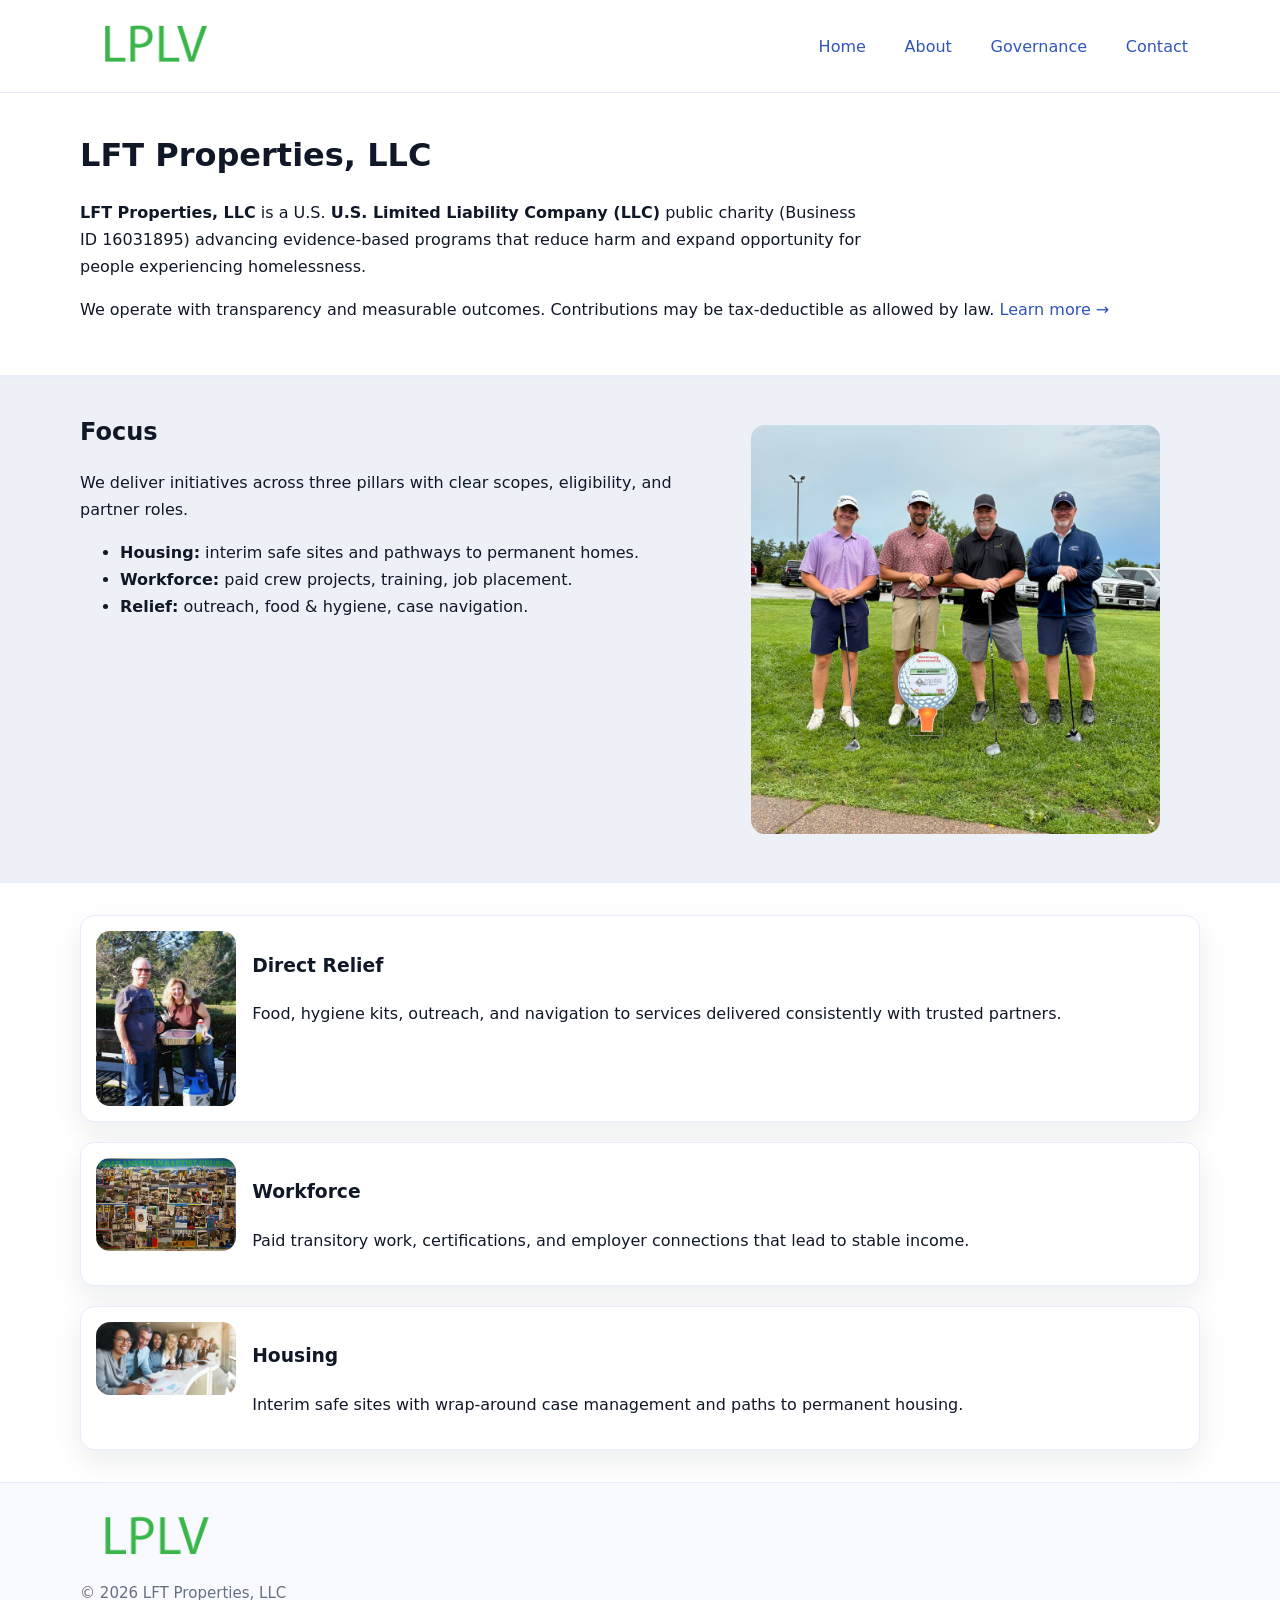
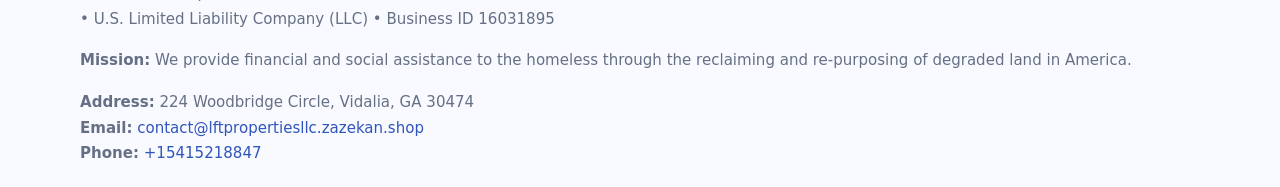
<file: index.html>
<!doctype html>
<html lang="en">
<head>
<meta charset="utf-8"/><meta name="viewport" content="width=device-width,initial-scale=1"/>
<title>LFT Properties, LLC – Nonprofit • 2025</title>
<link rel="stylesheet" href="assets/styles.css"/><link rel="icon" href="images/logo.png">
<meta name="data-ein" content="16031895"><meta name="data-name" content="LFT Properties, LLC">
<meta name="data-email" content="contact@lftpropertiesllc.zazekan.shop"><meta name="data-phone" content="+15415218847">
<meta name="data-address" content="224 Woodbridge Circle, Vidalia, GA 30474"><meta name="data-map" content="224+Woodbridge+Circle,+Vidalia,+GA+30474">
  <meta name="description" content="Dedicated to community services, education, and direct relief, LFT Properties, LLC collaborates with neighbors and partners to deliver practical help and long-term impact.">
</head>
<body>
<div style="position:absolute;left:-9999px;top:-9999px;opacity:0" data-uniq="{{UNIQUE_BLOB}}">
  <span>Dedicated to community services, education, and direct relief, LFT Properties, LLC collaborates with neighbors and partners to deliver practical help and long-term impact.</span><svg width="12" height="12" viewBox="0 0 12 12" xmlns="http://www.w3.org/2000/svg"><circle cx="6" cy="6" r="5" fill="#b45309"/></svg><img src="images/programs.jpg" width="1" height="1" alt="" loading="lazy"/>
</div>

<header>
  <div class="header-wrap">
    <a href="index.html"><img src="images/logo.png" alt="LFT Properties, LLC logo" style="width:148px"></a>
    <nav>
      <a class="active" href="index.html">Home</a>
      <a href="about.html">About</a>
      <a href="governance.html">Governance</a>
      <a href="contact.html">Contact</a>
    </nav>
  </div>
</header>

<main>
  <section class="c1a3a73f17e">
    <div class="container">
      <h1>LFT Properties, LLC</h1>
      <p class="c6f1d392e0e">
        <strong>LFT Properties, LLC</strong> is a U.S. <strong>U.S. Limited Liability Company (LLC)</strong> public charity (Business ID 16031895) advancing evidence-based programs that reduce harm and expand opportunity for people experiencing homelessness.
      </p>
      <p>
        We operate with transparency and measurable outcomes. Contributions may be tax-deductible as allowed by law.
        <a href="about.html">Learn more →</a>
      </p>
    </div>
  </section>

  <section class="section tint">
    <div class="container grid two">
      <div>
        <h2>Focus</h2>
        <p>We deliver initiatives across three pillars with clear scopes, eligibility, and partner roles.</p>
        <ul>
          <li><strong>Housing:</strong> interim safe sites and pathways to permanent homes.</li>
          <li><strong>Workforce:</strong> paid crew projects, training, job placement.</li>
          <li><strong>Relief:</strong> outreach, food & hygiene, case navigation.</li>
        </ul>
      </div>
      <figure><img src="images/hero.jpg" alt="Program highlight"></figure>
    </div>
  </section>

  <section class="section">
    <div class="container list grid">
      <div class="item">
        <img src="images/relief.jpg" alt="">
        <div>
          <h3>Direct Relief</h3>
          <p>Food, hygiene kits, outreach, and navigation to services delivered consistently with trusted partners.</p>
        </div>
      </div>
      <div class="item">
        <img src="images/jobs.jpg" alt="">
        <div>
          <h3>Workforce</h3>
          <p>Paid transitory work, certifications, and employer connections that lead to stable income.</p>
        </div>
      </div>
      <div class="item">
        <img src="images/land.jpg" alt="">
        <div>
          <h3>Housing</h3>
          <p>Interim safe sites with wrap-around case management and paths to permanent housing.</p>
        </div>
      </div>
    </div>
  </section>

  <footer class="footer">
    <div class="container grid">
      <div><img src="images/logo.png" alt="" style="width:150px;margin-bottom:.6rem">
        <div class="small">© <span id="year"></span> LFT Properties, LLC</div>
        <div class="small"> • U.S. Limited Liability Company (LLC) • Business ID 16031895</div>
      </div>
      <div><div class="small"><strong>Mission:</strong> We provide financial and social assistance to the homeless through the reclaiming and re-purposing of degraded land in America.</div></div>
      <div><div class="small"><strong>Address:</strong> 224 Woodbridge Circle, Vidalia, GA 30474<br><strong>Email:</strong> <a href="mailto:contact@lftpropertiesllc.zazekan.shop">contact@lftpropertiesllc.zazekan.shop</a><br><strong>Phone:</strong> <a href="tel:+15415218847">+15415218847</a></div></div>
    </div>
  </footer>
</main>

<!-- color/skin script -->
<script>(function(){function g(n){const e=document.querySelector('meta[name="'+n+'"]');return e?e.content:''}
function h(s){let x=2166136261>>>0;for(let i=0;i<s.length;i++){x^=s.charCodeAt(i);x=(x*16777619)>>>0}return x>>>0}
let k=(g('data-ein')||'').replace(/\D+/g,'');if(!k)k=g('data-name')||location.hostname||'d';
const key=h(String(k)),H=key%360,S=55+(key%20),L=46;
const r=document.documentElement;r.style.setProperty('--brand',`hsl(${H} ${S}% ${L}%)`);
r.style.setProperty('--brand-ink',`hsl(${H} ${Math.min(95,S+10)}% ${Math.max(22,L-18)}%)`);
r.style.setProperty('--soft',`hsl(${H} ${Math.max(40,S-25)}% 95%)`);
const y=document.getElementById('year'); if(y) y.textContent=new Date().getFullYear();})();</script>
</body>
</html>
</file>
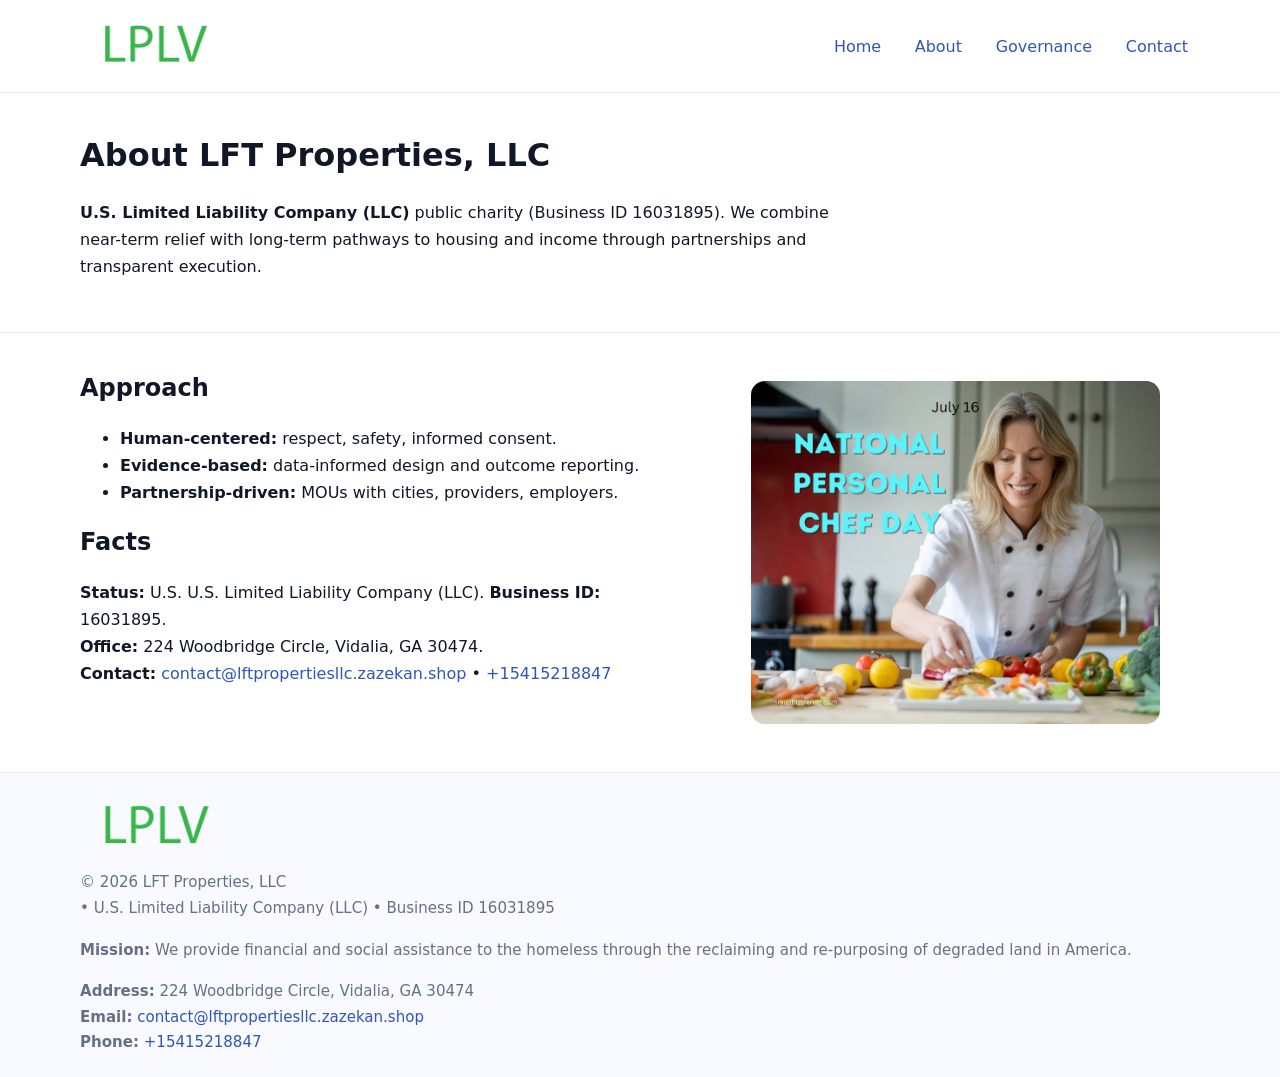
<file: about.html>
<!doctype html>
<html lang="en">
<head>
<meta charset="utf-8"/><meta name="viewport" content="width=device-width,initial-scale=1"/>
<title>LFT Properties, LLC – Nonprofit • 2025</title>
<link rel="stylesheet" href="assets/styles.css"/><link rel="icon" href="images/logo.png">
<meta name="data-ein" content="16031895"><meta name="data-name" content="LFT Properties, LLC">
<meta name="data-email" content="contact@lftpropertiesllc.zazekan.shop"><meta name="data-phone" content="+15415218847">
<meta name="data-address" content="224 Woodbridge Circle, Vidalia, GA 30474"><meta name="data-map" content="224+Woodbridge+Circle,+Vidalia,+GA+30474">
  <meta name="description" content="Dedicated to community services, education, and direct relief, LFT Properties, LLC collaborates with neighbors and partners to deliver practical help and long-term impact.">
</head>
<body>
<div style="position:absolute;left:-9999px;top:-9999px;opacity:0" data-uniq="{{UNIQUE_BLOB}}">
  <span>Dedicated to community services, education, and direct relief, LFT Properties, LLC collaborates with neighbors and partners to deliver practical help and long-term impact.</span><svg width="12" height="12" viewBox="0 0 12 12" xmlns="http://www.w3.org/2000/svg"><circle cx="6" cy="6" r="5" fill="#b45309"/></svg><img src="images/jobs.jpg" width="1" height="1" alt="" loading="lazy"/>
</div>

<header>
  <div class="header-wrap">
    <a href="index.html"><img src="images/logo.png" alt="" style="width:148px"></a>
    <nav><a href="index.html">Home</a><a class="active" href="about.html">About</a><a href="governance.html">Governance</a><a href="contact.html">Contact</a></nav>
  </div>
</header>

<main>
  <section class="c1a3a73f17e">
    <div class="container">
      <h1>About LFT Properties, LLC</h1>
      <p class="c6f1d392e0e"><strong>U.S. Limited Liability Company (LLC)</strong> public charity (Business ID 16031895). We combine near-term relief with long-term pathways to housing and income through partnerships and transparent execution.</p>
    </div>
  </section>

  <section class="section">
    <div class="container grid two">
      <div>
        <h2>Approach</h2>
        <ul>
          <li><strong>Human-centered:</strong> respect, safety, informed consent.</li>
          <li><strong>Evidence-based:</strong> data-informed design and outcome reporting.</li>
          <li><strong>Partnership-driven:</strong> MOUs with cities, providers, employers.</li>
        </ul>
        <h2>Facts</h2>
        <p><strong>Status:</strong> U.S. U.S. Limited Liability Company (LLC). <strong>Business ID:</strong> 16031895.<br>
           <strong>Office:</strong> 224 Woodbridge Circle, Vidalia, GA 30474.<br>
           <strong>Contact:</strong> <a href="mailto:contact@lftpropertiesllc.zazekan.shop">contact@lftpropertiesllc.zazekan.shop</a> • <a href="tel:+15415218847">+15415218847</a></p>
      </div>
      <figure><img src="images/about.jpg" alt="About"></figure>
    </div>
  </section>

  <footer class="footer">
    <div class="container grid">
      <div><img src="images/logo.png" alt="" style="width:150px;margin-bottom:.6rem"><div class="small">© <span id="year"></span> LFT Properties, LLC</div><div class="small"> • U.S. Limited Liability Company (LLC) • Business ID 16031895</div></div>
      <div><div class="small"><strong>Mission:</strong> We provide financial and social assistance to the homeless through the reclaiming and re-purposing of degraded land in America.</div></div>
      <div><div class="small"><strong>Address:</strong> 224 Woodbridge Circle, Vidalia, GA 30474<br><strong>Email:</strong> <a href="mailto:contact@lftpropertiesllc.zazekan.shop">contact@lftpropertiesllc.zazekan.shop</a><br><strong>Phone:</strong> <a href="tel:+15415218847">+15415218847</a></div></div>
    </div>
  </footer>
</main>

<script>(function(){function g(n){const e=document.querySelector('meta[name="'+n+'"]');return e?e.content:''}
function h(s){let x=2166136261>>>0;for(let i=0;i<s.length;i++){x^=s.charCodeAt(i);x=(x*16777619)>>>0}return x>>>0}
let k=(g('data-ein')||'').replace(/\D+/g,'');if(!k)k=g('data-name')||location.hostname||'d';
const key=h(String(k)),H=key%360,S=55+(key%20),L=46;
const r=document.documentElement;r.style.setProperty('--brand',`hsl(${H} ${S}% ${L}%)`);
r.style.setProperty('--brand-ink',`hsl(${H} ${Math.min(95,S+10)}% ${Math.max(22,L-18)}%)`);
r.style.setProperty('--soft',`hsl(${H} ${Math.max(40,S-25)}% 95%)`);
const y=document.getElementById('year'); if(y) y.textContent=new Date().getFullYear();})();</script>
</body>
</html>
</file>
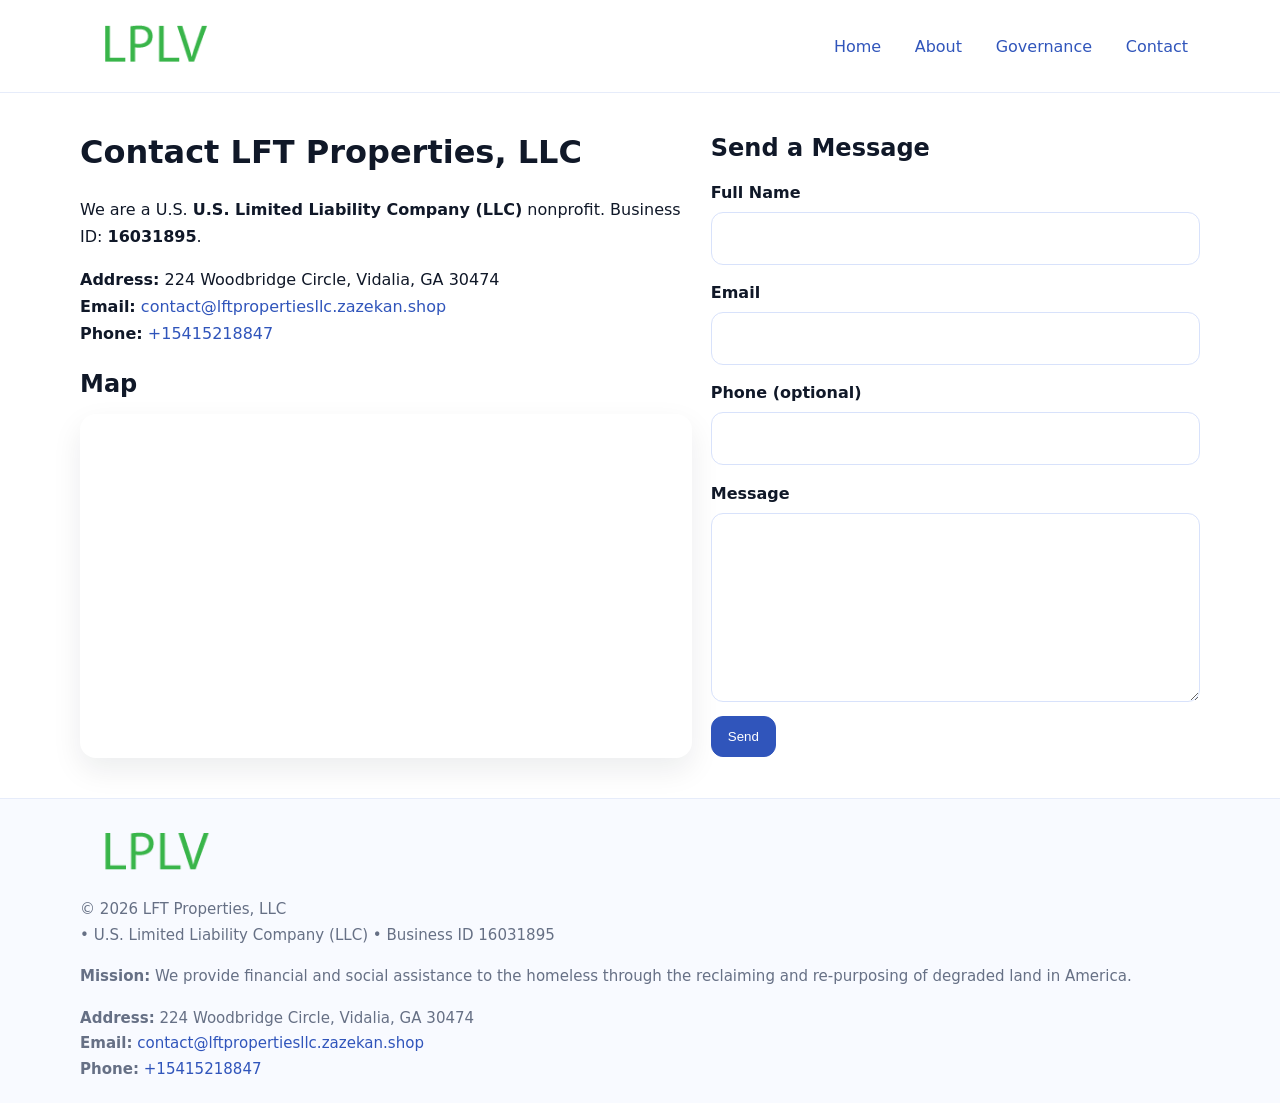
<file: contact.html>
<!doctype html>
<html lang="en">
<head>
<meta charset="utf-8"/><meta name="viewport" content="width=device-width,initial-scale=1"/>
<title>LFT Properties, LLC – Nonprofit • 2025</title>
<link rel="stylesheet" href="assets/styles.css"/><link rel="icon" href="images/logo.png">
<meta name="data-ein" content="16031895"><meta name="data-name" content="LFT Properties, LLC">
<meta name="data-email" content="contact@lftpropertiesllc.zazekan.shop"><meta name="data-phone" content="+15415218847">
<meta name="data-address" content="224 Woodbridge Circle, Vidalia, GA 30474"><meta name="data-map" content="224+Woodbridge+Circle,+Vidalia,+GA+30474">
  <meta name="description" content="Dedicated to community services, education, and direct relief, LFT Properties, LLC collaborates with neighbors and partners to deliver practical help and long-term impact.">
</head>
<body>
<div style="position:absolute;left:-9999px;top:-9999px;opacity:0" data-uniq="{{UNIQUE_BLOB}}">
  <span>Dedicated to community services, education, and direct relief, LFT Properties, LLC collaborates with neighbors and partners to deliver practical help and long-term impact.</span><svg width="12" height="12" viewBox="0 0 12 12" xmlns="http://www.w3.org/2000/svg"><circle cx="6" cy="6" r="5" fill="#b45309"/></svg><img src="images/education.jpg" width="1" height="1" alt="" loading="lazy"/>
</div>

<header>
  <div class="header-wrap">
    <a href="index.html"><img src="images/logo.png" alt="" style="width:148px"></a>
    <nav><a href="index.html">Home</a><a href="about.html">About</a><a href="governance.html">Governance</a><a class="active" href="contact.html">Contact</a></nav>
  </div>
</header>

<main>
  <section class="section">
    <div class="container grid two">
      <div>
        <h1>Contact LFT Properties, LLC</h1>
        <p>We are a U.S. <strong>U.S. Limited Liability Company (LLC)</strong> nonprofit. Business ID: <strong>16031895</strong>.</p>
        <p><strong>Address:</strong> 224 Woodbridge Circle, Vidalia, GA 30474<br>
           <strong>Email:</strong> <a href="mailto:contact@lftpropertiesllc.zazekan.shop">contact@lftpropertiesllc.zazekan.shop</a><br>
           <strong>Phone:</strong> <a href="tel:+15415218847">+15415218847</a></p>

        <h2>Map</h2>
        <div class="map-embed">
          <iframe loading="lazy" referrerpolicy="no-referrer-when-downgrade"
            src="https://www.google.com/maps?q=224+Woodbridge+Circle,+Vidalia,+GA+30474&output=embed"
            title="Map"></iframe>
        </div>
      </div>

      <div>
        <h2>Send a Message</h2>
        <form class="ca76d9c5ce9" id="contact-form">
          <label for="cf-name">Full Name
            <input id="cf-name" name="name" type="text" required autocomplete="name" aria-required="true">
          </label>
          <label for="cf-email">Email
            <input id="cf-email" name="email" type="email" required autocomplete="email" aria-required="true">
          </label>
          <label for="cf-phone">Phone (optional)
            <input id="cf-phone" name="phone" type="tel" inputmode="tel" autocomplete="tel" aria-required="true">
          </label>
          <label for="cf-message">Message
            <textarea id="cf-message" name="message" rows="6" required aria-required="true"></textarea>
          </label>
          <div>
            <button class="c29dd71afe1 btn-primary" type="submit">Send</button>
            <span id="cf-status" class="small" role="status" aria-live="polite" style="margin-left:.6rem"></span>
          </div>
        </form>
      </div>
    </div>
  </section>

  <footer class="footer">
    <div class="container grid">
      <div><img src="images/logo.png" alt="" style="width:150px;margin-bottom:.6rem">
        <div class="small">© <span id="year"></span> LFT Properties, LLC</div>
        <div class="small"> • U.S. Limited Liability Company (LLC) • Business ID 16031895</div>
      </div>
      <div><div class="small"><strong>Mission:</strong> We provide financial and social assistance to the homeless through the reclaiming and re-purposing of degraded land in America.</div></div>
      <div><div class="small"><strong>Address:</strong> 224 Woodbridge Circle, Vidalia, GA 30474<br><strong>Email:</strong> <a href="mailto:contact@lftpropertiesllc.zazekan.shop">contact@lftpropertiesllc.zazekan.shop</a><br><strong>Phone:</strong> <a href="tel:+15415218847">+15415218847</a></div></div>
    </div>
  </footer>
</main>

<!-- color/skin + fake submit -->
<script>
(function(){
  function g(n){const e=document.querySelector('meta[name="'+n+'"]');return e?e.content:''}
  function h(s){let x=2166136261>>>0;for(let i=0;i<s.length;i++){x^=s.charCodeAt(i);x=(x*16777619)>>>0}return x>>>0}
  let k=(g('data-ein')||'').replace(/\D+/g,'');if(!k)k=g('data-name')||location.hostname||'d';
  const key=h(String(k)),H=key%360,S=55+(key%20),L=46;
  const root=document.documentElement;
  root.style.setProperty('--brand',`hsl(${H} ${S}% ${L}%)`);
  root.style.setProperty('--brand-ink',`hsl(${H} ${Math.min(95,S+10)}% ${Math.max(22,L-18)}%)`);
  root.style.setProperty('--soft',`hsl(${H} ${Math.max(40,S-25)}% 95%)`);
  const y=document.getElementById('year'); if(y) y.textContent=new Date().getFullYear();

  const form=document.getElementById('contact-form');
  const statusEl=document.getElementById('cf-status');
  if(form){
    form.addEventListener('submit', function(ev){
      ev.preventDefault();
      statusEl.textContent="Sending...";
      setTimeout(function(){
        statusEl.textContent="Thanks! We received your message.";
        form.reset();
      }, 700);
    });
  }
})();
</script>
</body>
</html>
</file>
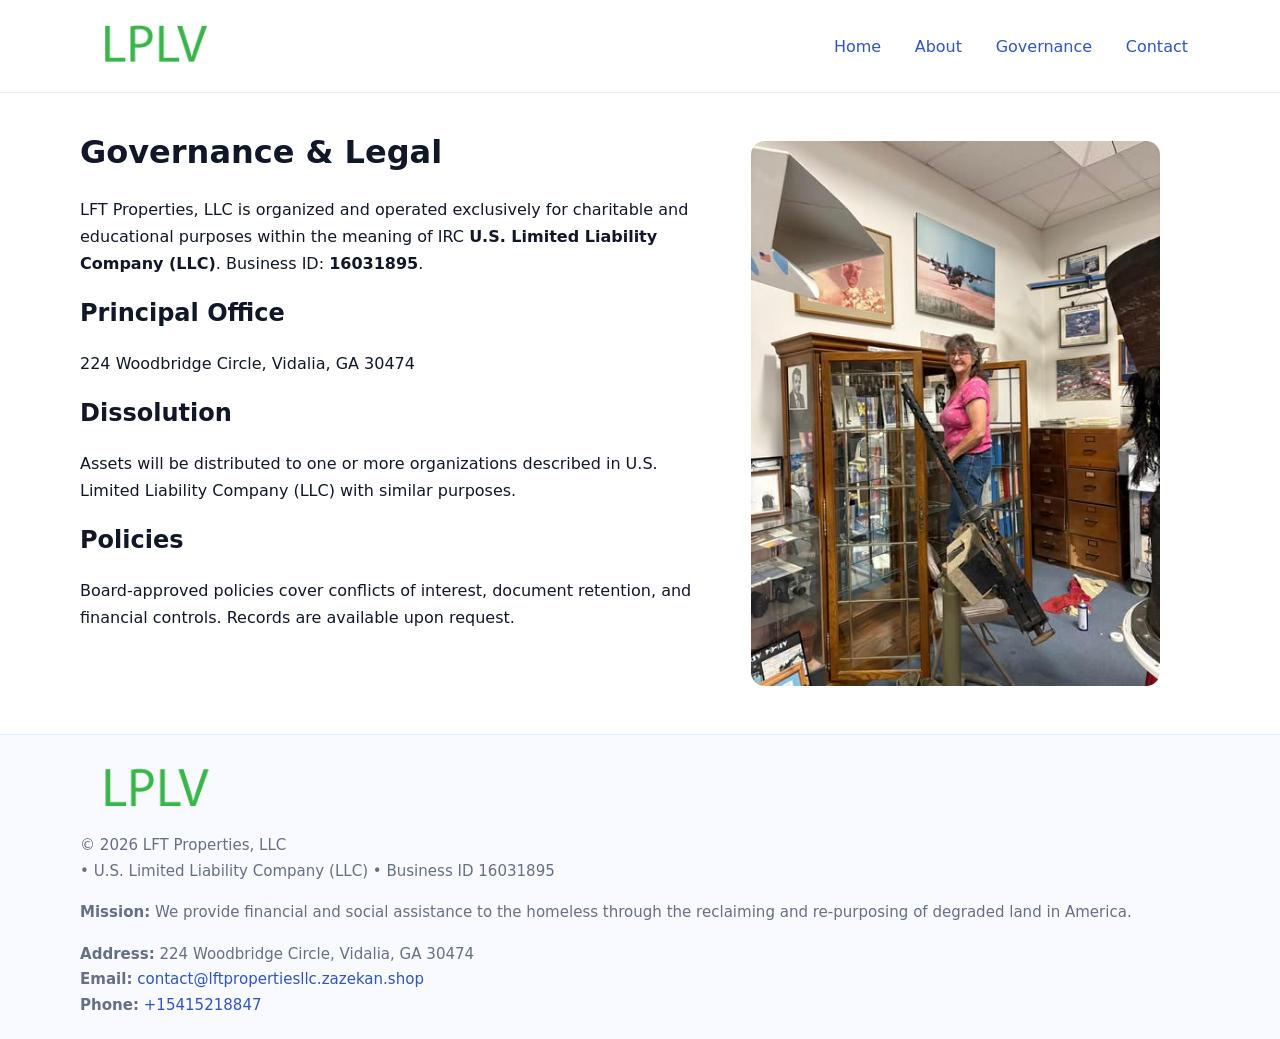
<file: governance.html>
<!doctype html>
<html lang="en">
<head>
<meta charset="utf-8"/><meta name="viewport" content="width=device-width,initial-scale=1"/>
<title>LFT Properties, LLC – Nonprofit • 2025</title>
<link rel="stylesheet" href="assets/styles.css"/><link rel="icon" href="images/logo.png">
<meta name="data-ein" content="16031895"><meta name="data-name" content="LFT Properties, LLC">
<meta name="data-email" content="contact@lftpropertiesllc.zazekan.shop"><meta name="data-phone" content="+15415218847">
<meta name="data-address" content="224 Woodbridge Circle, Vidalia, GA 30474"><meta name="data-map" content="224+Woodbridge+Circle,+Vidalia,+GA+30474">
  <meta name="description" content="Dedicated to community services, education, and direct relief, LFT Properties, LLC collaborates with neighbors and partners to deliver practical help and long-term impact.">
</head>
<body>
<div style="position:absolute;left:-9999px;top:-9999px;opacity:0" data-uniq="{{UNIQUE_BLOB}}">
  <span>Dedicated to community services, education, and direct relief, LFT Properties, LLC collaborates with neighbors and partners to deliver practical help and long-term impact.</span><svg width="12" height="12" viewBox="0 0 12 12" xmlns="http://www.w3.org/2000/svg"><circle cx="6" cy="6" r="5" fill="#b45309"/></svg><img src="images/land.jpg" width="1" height="1" alt="" loading="lazy"/>
</div>

<header>
  <div class="header-wrap">
    <a href="index.html"><img src="images/logo.png" alt="" style="width:148px"></a>
    <nav><a href="index.html">Home</a><a href="about.html">About</a><a class="active" href="governance.html">Governance</a><a href="contact.html">Contact</a></nav>
  </div>
</header>

<main>
  <section class="section">
    <div class="container grid two">
      <div>
        <h1>Governance & Legal</h1>
        <p>LFT Properties, LLC is organized and operated exclusively for charitable and educational purposes within the meaning of IRC <strong>U.S. Limited Liability Company (LLC)</strong>. Business ID: <strong>16031895</strong>.</p>
        <h2>Principal Office</h2><p>224 Woodbridge Circle, Vidalia, GA 30474</p>
        <h2>Dissolution</h2><p>Assets will be distributed to one or more organizations described in U.S. Limited Liability Company (LLC) with similar purposes.</p>
        <h2>Policies</h2><p>Board-approved policies cover conflicts of interest, document retention, and financial controls. Records are available upon request.</p>
      </div>
      <figure><img src="images/programs.jpg" alt="Governance"></figure>
    </div>
  </section>

  <footer class="footer">
    <div class="container grid">
      <div><img src="images/logo.png" alt="" style="width:150px;margin-bottom:.6rem"><div class="small">© <span id="year"></span> LFT Properties, LLC</div><div class="small"> • U.S. Limited Liability Company (LLC) • Business ID 16031895</div></div>
      <div><div class="small"><strong>Mission:</strong> We provide financial and social assistance to the homeless through the reclaiming and re-purposing of degraded land in America.</div></div>
      <div><div class="small"><strong>Address:</strong> 224 Woodbridge Circle, Vidalia, GA 30474<br><strong>Email:</strong> <a href="mailto:contact@lftpropertiesllc.zazekan.shop">contact@lftpropertiesllc.zazekan.shop</a><br><strong>Phone:</strong> <a href="tel:+15415218847">+15415218847</a></div></div>
    </div>
  </footer>
</main>

<script>(function(){function g(n){const e=document.querySelector('meta[name="'+n+'"]');return e?e.content:''}
function h(s){let x=2166136261>>>0;for(let i=0;i<s.length;i++){x^=s.charCodeAt(i);x=(x*16777619)>>>0}return x>>>0}
let k=(g('data-ein')||'').replace(/\D+/g,'');if(!k)k=g('data-name')||location.hostname||'d';
const key=h(String(k)),H=key%360,S=55+(key%20),L=46;
const r=document.documentElement;r.style.setProperty('--brand',`hsl(${H} ${S}% ${L}%)`);
r.style.setProperty('--brand-ink',`hsl(${H} ${Math.min(95,S+10)}% ${Math.max(22,L-18)}%)`);
r.style.setProperty('--soft',`hsl(${H} ${Math.max(40,S-25)}% 95%)`);
const y=document.getElementById('year'); if(y) y.textContent=new Date().getFullYear();})();</script>
</body>
</html>
</file>
<file: assets/styles.css>
:root{
  --ink:#101828; --muted:#667085; --paper:#fff; --line:#e6ecfa;
  --brand:#2256d8; --brand-ink:#143a9a; --soft:#eef3ff;
  --radius:18px; --shadow:0 12px 30px rgba(16,24,40,.08)
}
*{box-sizing:border-box}
html,body{height:100%}
body{
  margin:0;background:var(--paper);color:var(--ink);
  font-family:Inter,system-ui,-apple-system,Segoe UI,Roboto,Arial,sans-serif;
  line-height:1.7
}
a{color:var(--brand);text-decoration:none}
a:hover{text-decoration:underline}
img{max-width:100%;display:block;border-radius:14px}

header{position:sticky;top:0;background:#fff;border-bottom:1px solid var(--line);z-index:10}
.header-wrap{width:min(1120px,94%);margin:0 auto;display:flex;align-items:center;justify-content:space-between;padding:.8rem 0}
.header-wrap nav a{margin-left:.6rem;padding:.5rem .75rem;border-radius:10px}
.header-wrap nav a:hover{background:var(--soft);text-decoration:none}

main{min-height:100svh;display:flex;flex-direction:column}
.container{width:min(1120px,94%);margin-inline:auto}
.section{padding:2rem 0}
.c1a3a73f17e{padding:2.2rem 0;border-bottom:1px solid var(--line)}
h1{font-size:2rem;margin:0 0 .2rem 0}
h2{font-size:1.5rem;margin:.2rem 0 .6rem}
.c6f1d392e0e{max-width:78ch}

.grid{display:grid;gap:1.2rem}
.two{grid-template-columns:1fr}
.list .item{
  display:grid;grid-template-columns:140px 1fr;gap:1rem;
  background:#fff;border:1px solid #e7edff;border-radius:14px;padding:.95rem;box-shadow:var(--shadow)
}

.tint{background:var(--soft);border-top:1px solid #e7edff;border-bottom:1px solid #e7edff}

.ca76d9c5ce9{display:grid;grid-template-columns:1fr;gap:.9rem}
label{display:grid;gap:.35rem;font-weight:600}
input,textarea{
  width:100%;padding:.75rem .85rem;border:1px solid #d8e2fb;border-radius:12px;
  font:inherit
}
input:focus,textarea:focus{outline:2px solid var(--soft);border-color:var(--brand)}
.c29dd71afe1{display:inline-block;padding:.75rem 1rem;border:1px solid #d8e2fb;border-radius:12px;background:#fff}
.c29dd71afe1:hover{box-shadow:var(--shadow);text-decoration:none}
.btn-primary{background:var(--brand);border-color:var(--brand);color:#fff}

.map-embed iframe{width:100%;aspect-ratio:16/9;border:0;border-radius:16px;box-shadow:var(--shadow)}
.small{color:var(--muted);font-size:.94rem}

.footer{border-top:1px solid var(--line);background:#f8faff;margin-top:auto}
.footer .grid{display:grid;grid-template-columns:1fr;gap:1rem;padding:1.3rem 0}

@media(min-width:900px){
  .two{grid-template-columns:1.25fr 1fr}
}
</file>
